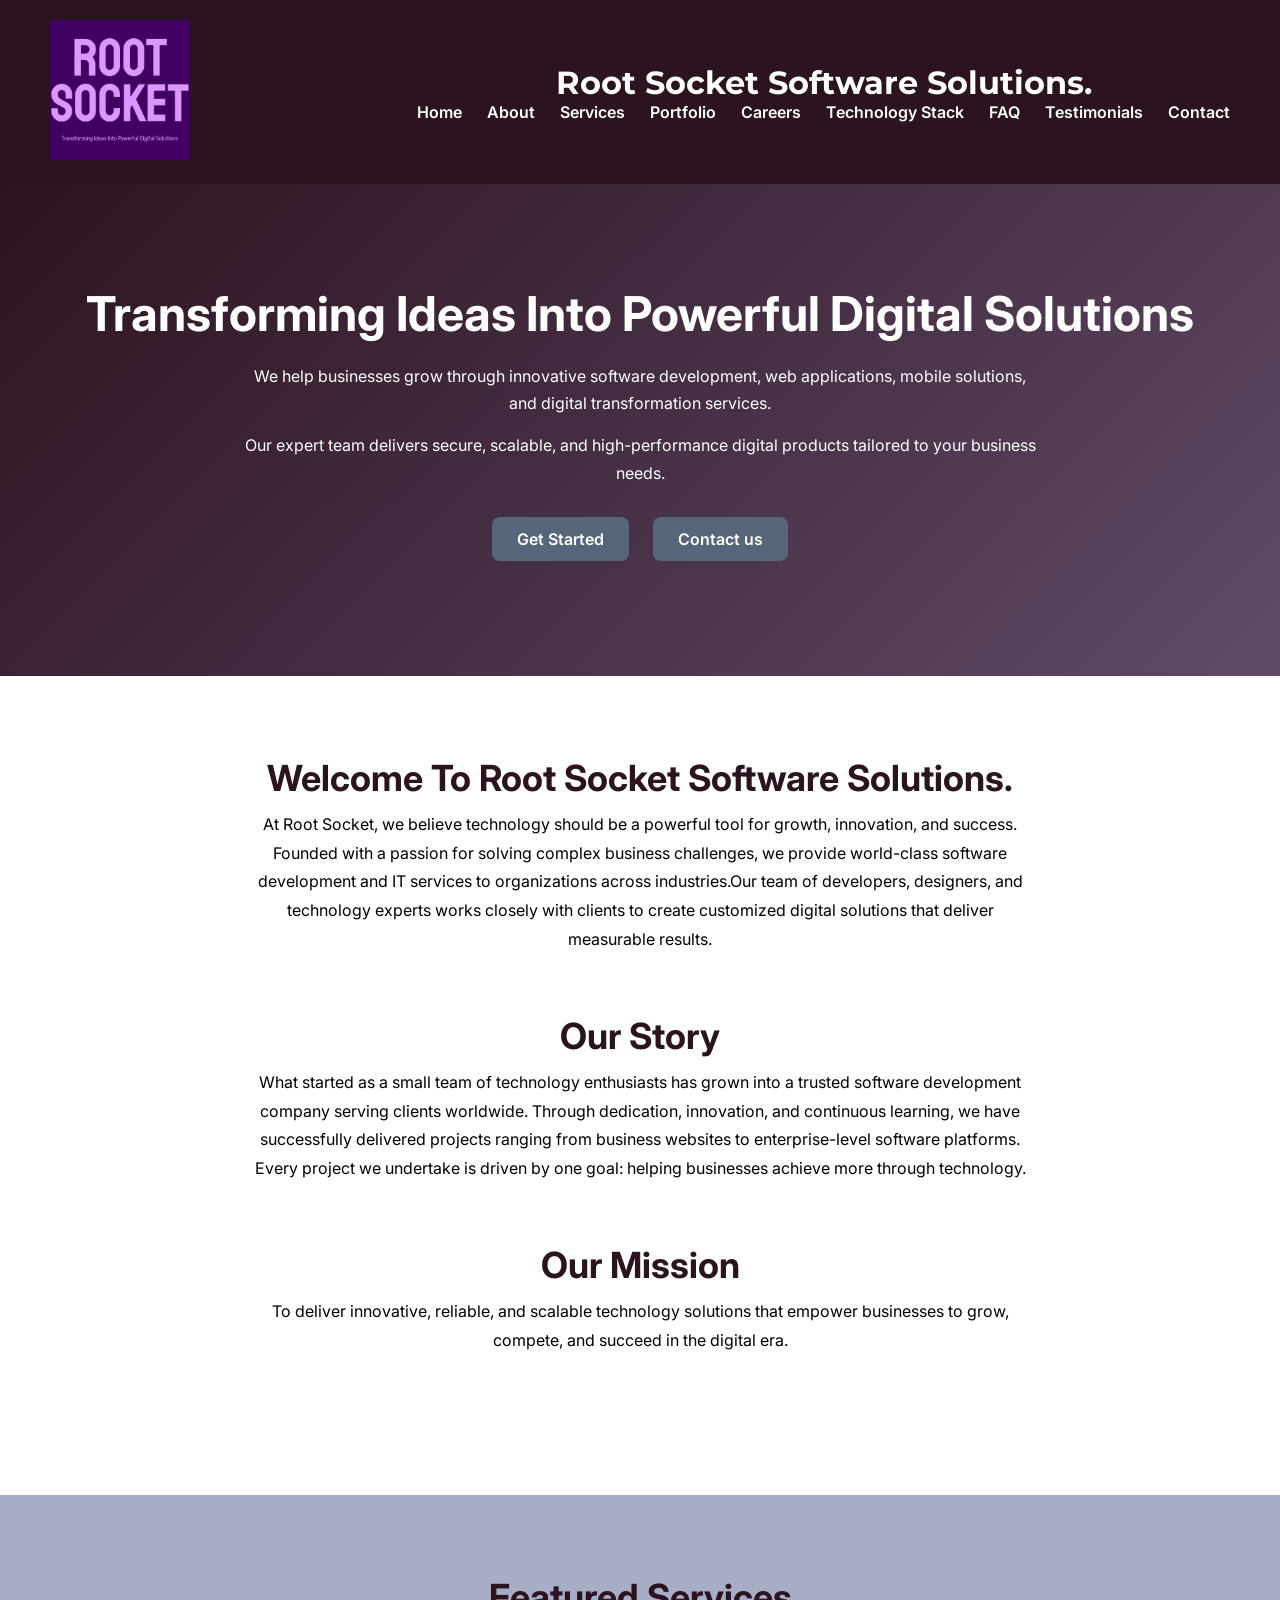
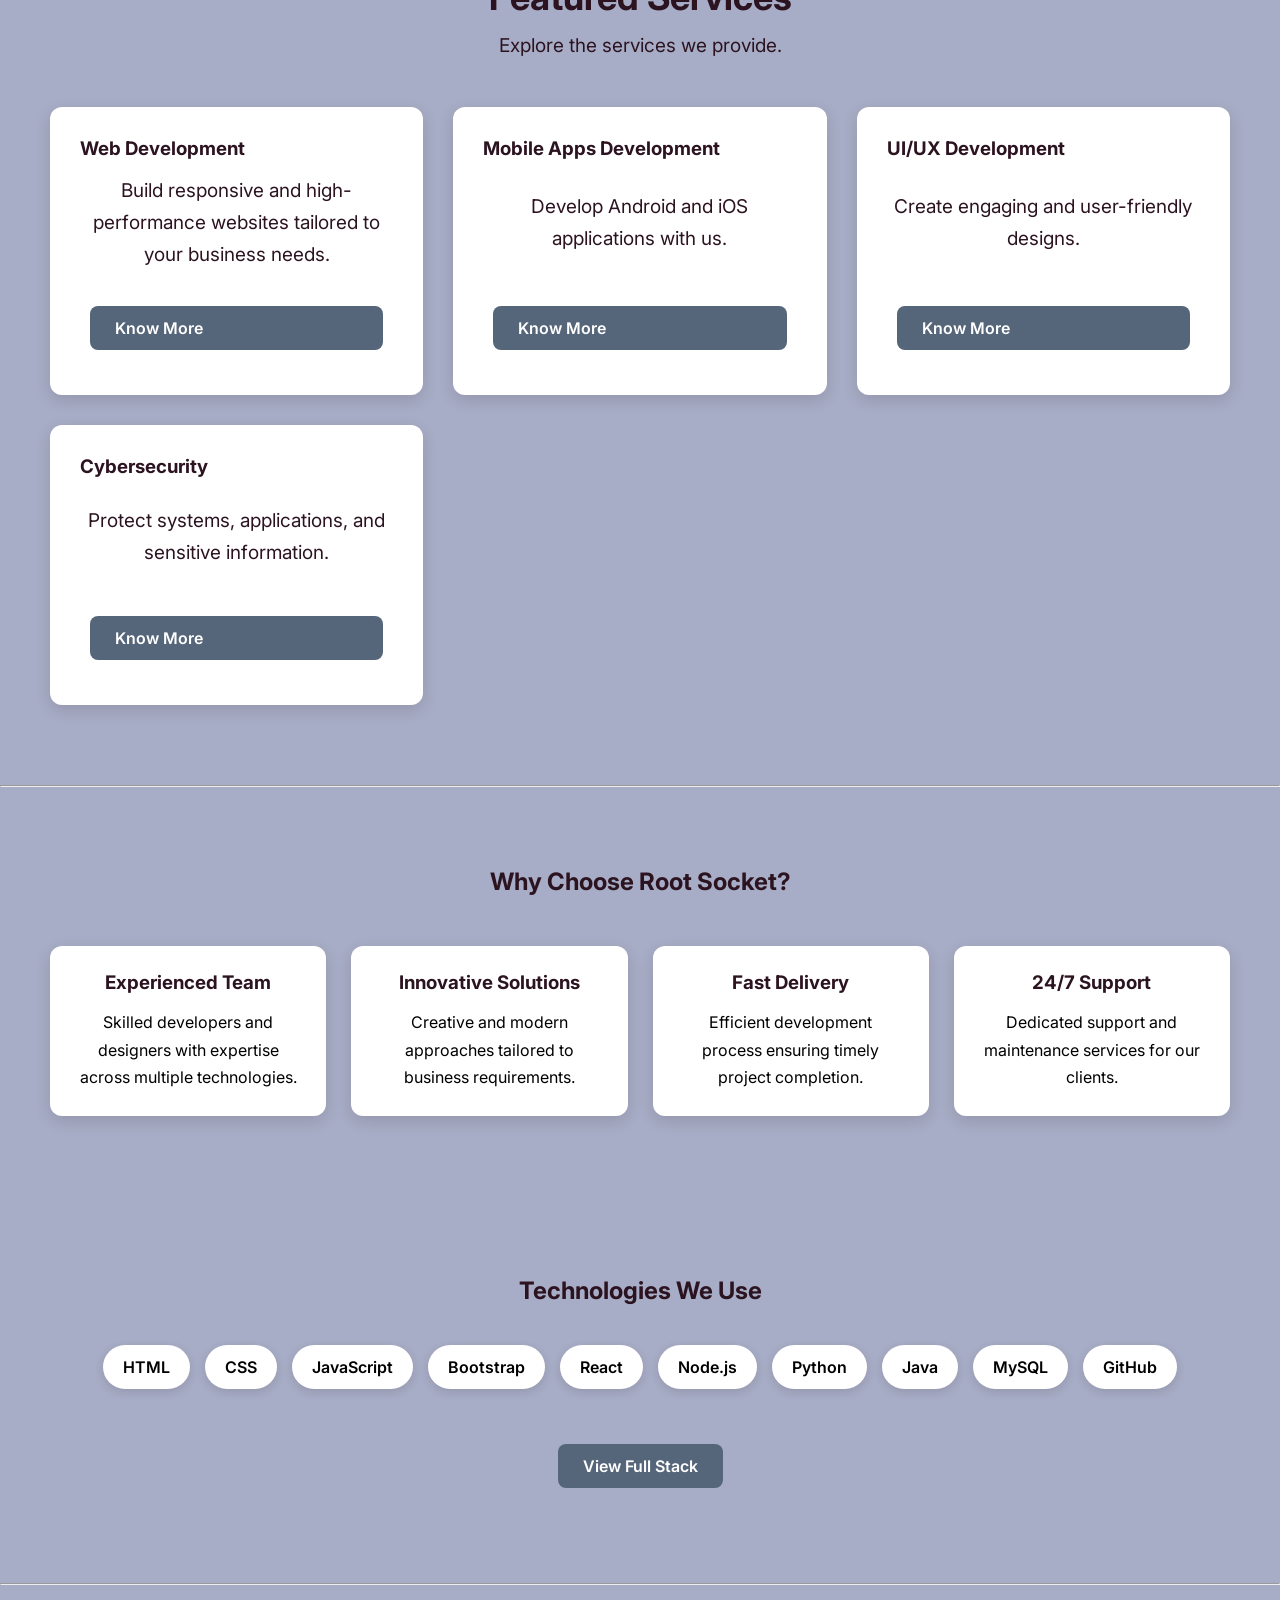
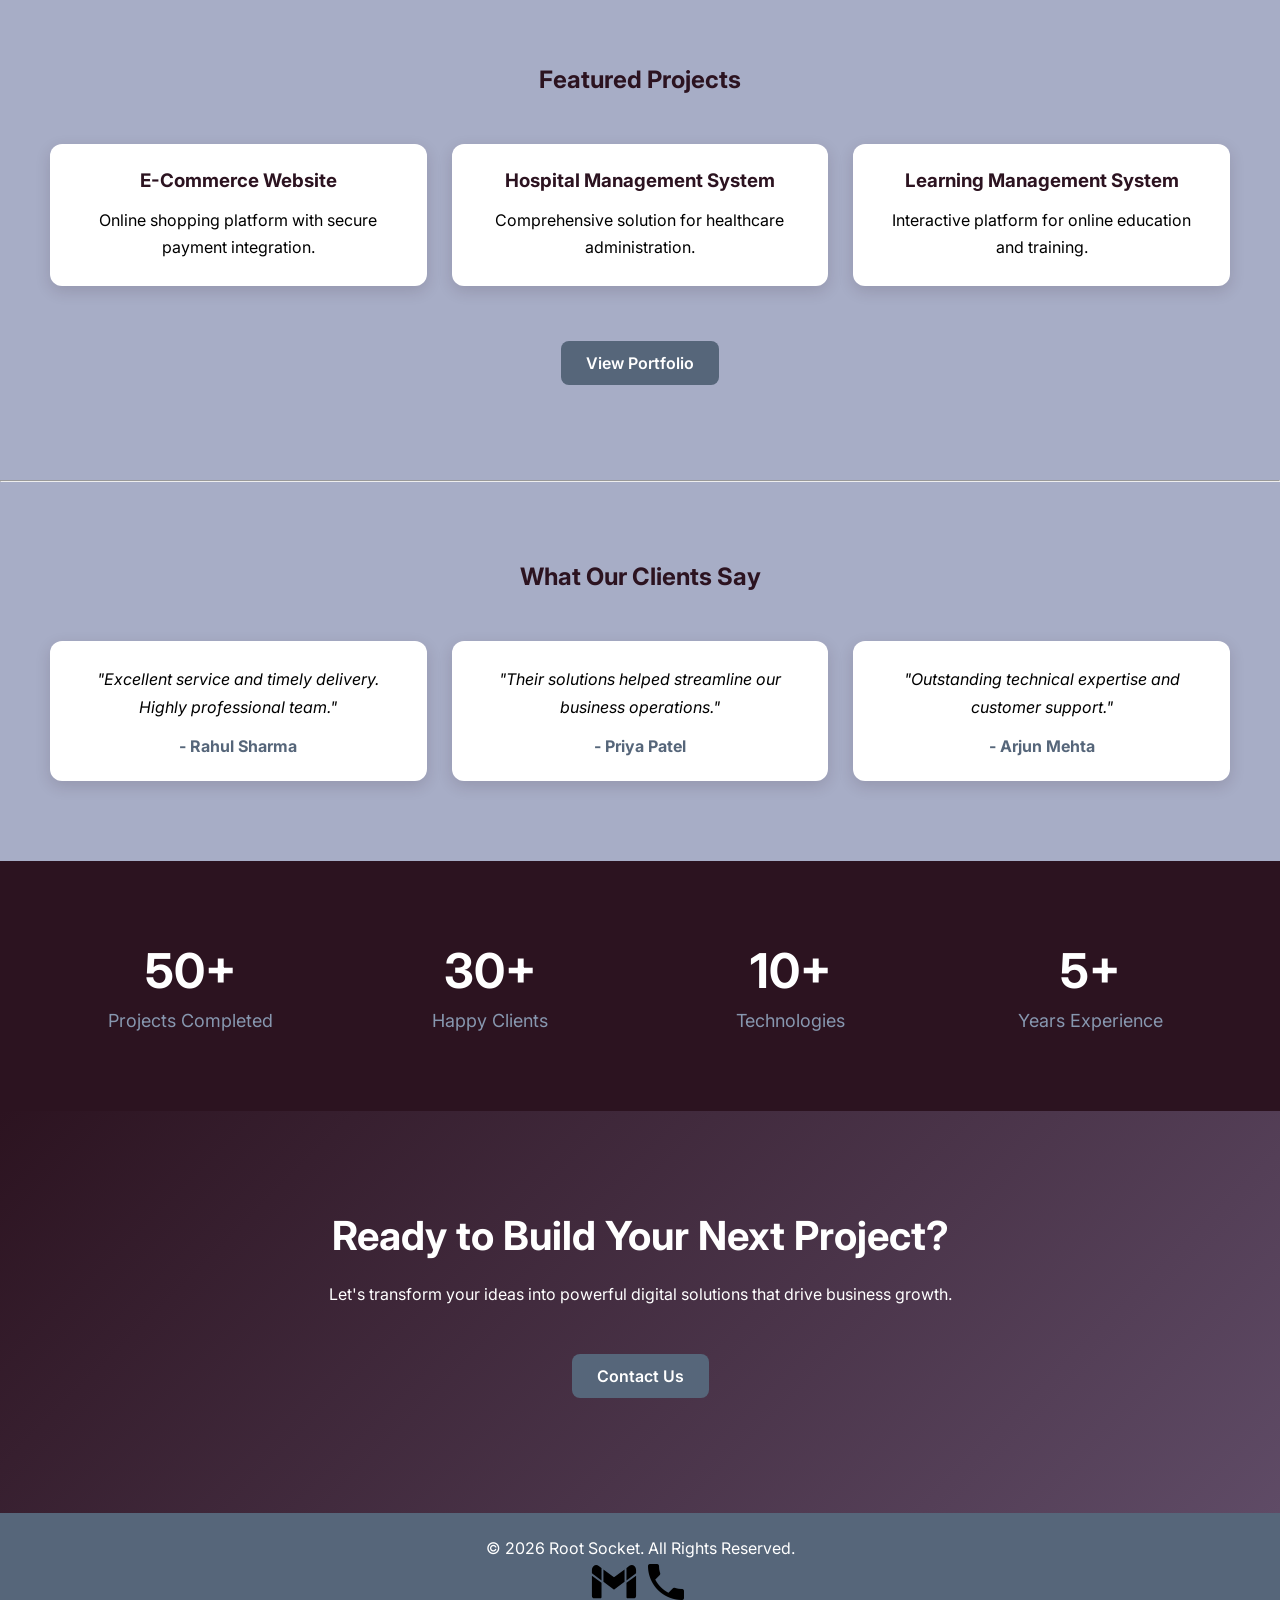
<file: index.html>
<!DOCTYPE html>
<html lang="en">
<head>
  <meta charset="UTF-8" />
  <meta name="viewport" content="width=device-width, initial-scale=1.0" />
  <title>Root Socket</title>
  <link rel="stylesheet" href="css/style.css">
  <link rel="preconnect" href="https://fonts.googleapis.com">
  <link rel="preconnect" href="https://fonts.gstatic.com" crossorigin>
  <link href="https://fonts.googleapis.com/css2?family=Inter:ital,opsz,wght@0,14..32,100..900;1,14..32,100..900&family=Montserrat:ital,wght@0,100..900;1,100..900&family=Poppins:ital,wght@0,100;0,200;0,300;0,400;0,500;0,600;0,700;0,800;0,900;1,100;1,200;1,300;1,400;1,500;1,600;1,700;1,800;1,900&display=swap" rel="stylesheet">
</head>
<body>
  <header>
    <a href="index.html"><img src="assets/logo.png" class="logo" alt="logo"></a>
        <button class="menu-toggle" type="button" aria-controls="site-navigation" aria-expanded="false" aria-label="Toggle navigation">&#9776;</button>
    <div class="name">
    <h1>Root Socket Software Solutions.</h1>
    <nav id="site-navigation">
        <ul class="navbar">
            <li><a href="index.html" class="nav-links">Home</a></li>
            <li><a href="pages/about.html" class="nav-links">About</a></li>
            <li><a href="pages/services.html" class="nav-links">Services</a></li>
            <li><a href="pages/portfolio.html" class="nav-links">Portfolio</a></li>
            <li><a href="pages/careers.html" class="nav-links">Careers</a></li>
            <li><a href="pages/technology-stack.html" class="nav-links">Technology Stack</a></li>
            <li><a href="pages/faq.html" class="nav-links">FAQ</a></li>
            <li><a href="pages/testimonials.html" class="nav-links">Testimonials</a></li>
            <li><a href="pages/contact.html" class="nav-links">Contact</a></li>
        </ul>
    </nav>
    </div>
  </header>
  <main>
    <section class="hero">
        <h2>Transforming Ideas Into Powerful Digital Solutions</h2>
        <p>We help businesses grow through innovative software development, web applications, mobile solutions, and digital transformation services.</p>
        <p>Our expert team delivers secure, scalable, and high-performance digital products tailored to your business needs.</p>
        <a class="btn" href="pages/services.html">Get Started</a>
        <a class="btn" href="pages/contact.html">Contact us</a>
    </section>
    <section class="welcome">
      <h2>Welcome To Root Socket Software Solutions.</h2>
      <p>At Root Socket, we believe technology should be a powerful tool for growth, innovation, and success.<br>Founded with a passion for solving complex business challenges, we provide world-class software development and IT services to organizations across industries.Our team of developers, designers, and technology experts works closely with clients to create customized digital solutions that deliver measurable results.</p>
      <h2>Our Story</h2>
      <p>What started as a small team of technology enthusiasts has grown into a trusted software development company serving clients worldwide. Through dedication, innovation, and continuous learning, we have successfully delivered projects ranging from business websites to enterprise-level software platforms.
Every project we undertake is driven by one goal: helping businesses achieve more through technology.</p>
      <h2>Our Mission</h2>
      <p>To deliver innovative, reliable, and scalable technology solutions that empower businesses to grow, compete, and succeed in the digital era.</p>
    </section>
    <section class="featured-services">
      <h2>Featured Services</h2>
      <p>Explore the services we provide.</p>
      <div class="cards-container">

      <div class="card">
        <h3>Web Development</h3>
        <p>Build responsive and high-performance websites tailored to your business needs.</p>
        <a class="btn" href="pages/services.html">Know More</a>
      </div>

      <div class="card">
        <h3>Mobile Apps Development</h3>
        <p>Develop Android and iOS applications with us.</p>
        <a class="btn" href="pages/services.html">Know More</a>
      </div>

      <div class="card">
        <h3>UI/UX Development</h3>
        <p>Create engaging and user-friendly designs.</p>
        <a class="btn" href="pages/services.html">Know More</a>
      </div>

      <div class="card">
        <h3>Cybersecurity</h3>
        <p>Protect systems, applications, and sensitive information.</p>
        <a class="btn" href="pages/services.html">Know More</a>
      </div>

      </div>
    </section>
<hr>
    <section class="why-us">
    <h2>Why Choose Root Socket?</h2>
    <div class="why-container">

        <div class="why-card">
            <h3>Experienced Team</h3>
            <p>Skilled developers and designers with expertise across multiple technologies.</p>
        </div>

        <div class="why-card">
            <h3>Innovative Solutions</h3>
            <p>Creative and modern approaches tailored to business requirements.</p>
        </div>

        <div class="why-card">
            <h3>Fast Delivery</h3>
            <p>Efficient development process ensuring timely project completion.</p>
        </div>

        <div class="why-card">
            <h3>24/7 Support</h3>
            <p>Dedicated support and maintenance services for our clients.</p>
        </div>

    </div>
</section>

<section class="tech-stack">
    <h2>Technologies We Use</h2>

    <div class="tech-container">
        <span class="tech">HTML</span>
        <span class="tech">CSS</span>
        <span class="tech">JavaScript</span>
        <span class="tech">Bootstrap</span>
        <span class="tech">React</span>
        <span class="tech">Node.js</span>
        <span class="tech">Python</span>
        <span class="tech">Java</span>
        <span class="tech">MySQL</span>
        <span class="tech">GitHub</span>
    </div>
    <a class="btn" href="pages/technology-stack.html">View Full Stack</a>
</section>
<hr>
<section class="portfolio-preview">
    <h2>Featured Projects</h2>
    <div class="portfolio-container">
        <div class="portfolio-card">
            <h3>E-Commerce Website</h3>
            <p>Online shopping platform with secure payment integration.</p>
        </div>
        <div class="portfolio-card">
            <h3>Hospital Management System</h3>
            <p>Comprehensive solution for healthcare administration.</p>
        </div>
        <div class="portfolio-card">
            <h3>Learning Management System</h3>
            <p>Interactive platform for online education and training.</p>
        </div>
    </div>
    <a class="btn" href="pages/portfolio.html">View Portfolio</a>
</section>
<hr>
<section class="testimonials">
    <h2>What Our Clients Say</h2>
    <div class="testimonial-container">
        <div class="testimonial-card">
            <p>"Excellent service and timely delivery. Highly professional team."</p>
            <h4>- Rahul Sharma</h4>
        </div>
        <div class="testimonial-card">
            <p>"Their solutions helped streamline our business operations."</p>
            <h4>- Priya Patel</h4>
        </div>
        <div class="testimonial-card">
            <p>"Outstanding technical expertise and customer support."</p>
            <h4>- Arjun Mehta</h4>
        </div>
    </div>
</section>

<section class="stats">

    <div class="stat-box">
        <h2>50+</h2>
        <p>Projects Completed</p>
    </div>

    <div class="stat-box">
        <h2>30+</h2>
        <p>Happy Clients</p>
    </div>

    <div class="stat-box">
        <h2>10+</h2>
        <p>Technologies</p>
    </div>

    <div class="stat-box">
        <h2>5+</h2>
        <p>Years Experience</p>
    </div>
</section>

<section class="cta">
    <h2>Ready to Build Your Next Project?</h2>
    <p>
        Let's transform your ideas into powerful digital solutions
        that drive business growth.
    </p>
    <a class="btn" href="pages/contact.html">Contact Us</a>
</section>
  </main>
    <footer>
    <p>&copy; 2026 Root Socket. All Rights Reserved.</p>
    <a href="mailto:tanmaynikam058@gmail.com"><img src="assets/gmail.svg" class="footer-mail" alt="mail"></a>
    <a href="tel:7276052102"><img src="assets/dialer_icon.png" class="footer-dailer" alt="call"></a>
  </footer>
    <script src="js/nav.js"></script>
</body>
</html>
</file>
<file: css/style.css>
:root {
    --bg-color: #A7ADC6;
    --primary-color: #2C1320;
    --secondary-color: #5F4B66;
    --accent-color: #8797AF;
    --footer-color: #56667A;
    --text-dark: #2C1320;
    --text-light: #FFFFFF;
    --text-muted: #5F4B66;
    --navbar-bg: #2C1320;
    --card-bg: #FFFFFF;
    --button-bg: #56667A;
    --button-hover: #8797AF;
    --section-bg: #A7ADC6;
    --footer-bg: #56667A;
    --border-color: #8797AF;
    --shadow-color: rgba(44, 19, 32, 0.15);
}

html{
    scroll-behavior: smooth;
}

*{
    margin: 0;
    padding: 0;
    box-sizing: border-box;
}

body{
    font-family: Inter, sans-serif;
    background-color: var(--bg-color);
}



header{
    background-color: var(--primary-color);
    display: flex;
    align-items: center;
    justify-content: space-between;
    padding: 20px 50px;
}

.logo{
    width: 140px;
}

.name{
    display: flex;
    flex-direction: column;
    align-items: center;
}

.name h1{
    color: var(--text-light);
    font-family: Montserrat, sans-serif;
}

nav ul{
    display: flex;
    list-style: none;
    gap: 25px;
}

.nav-links{
    text-decoration: none;
    color: var(--text-light);
    font-weight: 600;
    transition: 0.3s;
}

.nav-links:hover{
    color: var(--accent-color);
}



.hero{
    background: linear-gradient(
        135deg,
        var(--primary-color),
        var(--secondary-color)
    );

    color: white;
    text-align: center;
    padding: 100px 50px;
    
}

.hero h2{
    font-size: 48px;
    margin-bottom: 20px;
}

.hero p{
    max-width: 800px;
    margin: 0 auto 15px;
    line-height: 1.7;
}



.btn{
    display: inline-block;
    margin: 15px 10px;
    padding: 12px 25px;

    background-color: var(--button-bg);
    color: white;

    text-decoration: none;
    border-radius: 8px;
    font-weight: 600;

    transition: 0.3s;
}

.btn:hover{
    background-color: var(--button-hover);
}



.welcome{
    background-color: white;
    text-align: center;
    padding: 80px 50px;
}

.welcome h2{
    color: var(--primary-color);
    margin-bottom: 10px;
    font-size: 36px;
}

.welcome p{
    max-width: 900px;
    margin: auto;
    line-height: 1.8;
    padding: 60px;
    padding-top: 0;
}



.featured-services{
    padding: 80px 50px;
    background-color: var(--section-bg);
}

.featured-services h2{
    text-align: center;
    color: var(--primary-color);
    font-size: 36px;
    margin-bottom: 15px;
}

.featured-services p{
    text-align: center;
    color: var(--primary-color);
    font-size: 19px;
}

.cards-container{
    display: grid;
    grid-template-columns: repeat(auto-fit, minmax(280px, 1fr));
    gap: 30px;
    margin-top: 50px;
}

.card{
    background-color: var(--card-bg);
    padding: 30px;
    border-radius: 12px;
    box-shadow: 0 5px 15px var(--shadow-color);
    min-height: 280px;
    display: flex;
    flex-direction: column;
    justify-content: space-between;
    transition: 0.3s;
}

.card:hover{
    transform: translateY(-8px);
}

.card h3{
    color: var(--primary-color);
    margin-bottom: 15px;
}

.card p{
    color: var(--text-dark);
    line-height: 1.7;
    margin-bottom: 20px;
}



.why-us{
    padding: 80px 50px;
    background: var(--section-bg);
    text-align: center;
}

.why-us h2{
    color: var(--primary-color);
    margin-bottom: 50px;
}

.why-container{
    display: grid;
    grid-template-columns: repeat(auto-fit, minmax(250px, 1fr));
    gap: 25px;
}

.why-card{
    background: var(--card-bg);
    padding: 25px;
    border-radius: 12px;
    box-shadow: 0 5px 15px var(--shadow-color);
}

.why-card h3{
    margin-bottom: 15px;
    color: var(--primary-color);
}

.why-card p{
    line-height: 1.7;
}



.stats{
    padding: 80px 50px;
    background: var(--primary-color);

    display: grid;
    grid-template-columns: repeat(auto-fit, minmax(180px, 1fr));
    gap: 20px;

    text-align: center;
}

.stat-box h2{
    color: white;
    font-size: 48px;
    margin-bottom: 10px;
}

.stat-box p{
    color: var(--accent-color);
    font-size: 18px;
}



.tech-stack{
    padding: 80px 50px;
    text-align: center;
    background: var(--section-bg);
}

.tech-stack h2{
    color: var(--primary-color);
    margin-bottom: 40px;
}

.tech-container{
    display: flex;
    flex-wrap: wrap;
    justify-content: center;
    gap: 15px;
    margin-bottom: 40px;
}

.tech{
    background: white;
    padding: 12px 20px;
    border-radius: 25px;
    font-weight: 600;
    box-shadow: 0 3px 10px var(--shadow-color);
}



.portfolio-preview{
    padding: 80px 50px;
    background: var(--section-bg);
    text-align: center;
}

.portfolio-preview h2{
    color: var(--primary-color);
    margin-bottom: 50px;
}

.portfolio-container{
    display: grid;
    grid-template-columns: repeat(auto-fit, minmax(280px, 1fr));
    gap: 25px;
    margin-bottom: 40px;
}

.portfolio-card{
    background: var(--card-bg);
    padding: 25px;
    border-radius: 12px;
    box-shadow: 0 5px 15px var(--shadow-color);
    transition: 0.3s;
}

.portfolio-card:hover{
    transform: translateY(-8px);
}

.portfolio-card h3{
    color: var(--primary-color);
    margin-bottom: 15px;
}

.portfolio-card p{
    line-height: 1.7;
}

.testimonials{
    padding: 80px 50px;
    background: var(--section-bg);
    text-align: center;
}

.testimonials h2{
    color: var(--primary-color);
    margin-bottom: 50px;
}

.testimonial-container{
    display: grid;
    grid-template-columns: repeat(auto-fit, minmax(280px, 1fr));
    gap: 25px;
}

.testimonial-card{
    background: white;
    padding: 25px;
    border-radius: 12px;
    box-shadow: 0 5px 15px var(--shadow-color);
}

.testimonial-card p{
    font-style: italic;
    line-height: 1.7;
    margin-bottom: 15px;
}

.testimonial-card h4{
    color: var(--footer-color);
}

.cta{
    padding: 100px 50px;
    text-align: center;

    background: linear-gradient(
        135deg,
        var(--primary-color),
        var(--secondary-color)
    );

    color: white;
}

.cta h2{
    font-size: 40px;
    margin-bottom: 20px;
}

.cta p{
    max-width: 700px;
    margin: auto;
    margin-bottom: 30px;
    line-height: 1.8;
}


.process{
    padding: 80px 50px;
    background: white;
    text-align: center;
}

.process h2{
    margin-bottom: 50px;
    color: var(--primary-color);
}

.process-container{
    display: grid;
    grid-template-columns: repeat(auto-fit,minmax(250px,1fr));
    gap: 25px;
}

.process-step{
    background: var(--card-bg);
    padding: 25px;
    border-radius: 12px;
    box-shadow: 0 5px 15px var(--shadow-color);
}


.packages{
    padding: 80px 50px;
    background: var(--section-bg);
    text-align: center;
}

.packages h2{
    margin-bottom: 50px;
    color: var(--primary-color);
}

.team-img{
    width: 180px;
    height: 180px;

    object-fit: cover;

    border-radius: 50%;

    display: block;

    margin: 0 auto 20px;
}

footer{
    background-color: var(--footer-bg);
    color: white;
    text-align: center;
    padding: 25px;
}

.footer-mail {
    width: 48px;
}

.footer-dailer{
    width: 48px;
}

.form-status {
    width: 100%;
    margin-top: 10px;
    color: var(--primary-color);
    font-weight: 600;
    text-align: center;
}

.menu-toggle {
    display: none;
    border: 1px solid var(--accent-color);
    background: transparent;
    color: var(--text-light);
    border-radius: 6px;
    padding: 8px 10px;
    font-size: 24px;
    line-height: 1;
    cursor: pointer;
}

@media screen and (max-width: 768px) {
    header {
        position: relative;
        align-items: center;
        flex-direction: row;
        flex-wrap: wrap;
        justify-content: space-between;
        text-align: left;
    }

    header > .name {
        flex: 1;
        align-items: flex-start;
        margin-left: 15px;
    }

    .name h1 {
        text-align: left;
    }

    .menu-toggle {
        display: block;
    }

    header nav {
        flex-basis: 100%;
        width: 100%;
    }

    header nav ul {
        display: none;
        flex-direction: column;
        align-items: stretch;
        gap: 0;
        padding-top: 12px;
    }

    header nav.is-open ul {
        display: flex;
    }

    header nav li {
        border-top: 1px solid rgba(255, 255, 255, 0.15);
    }

    header nav .nav-links {
        display: block;
        padding: 12px 8px;
    }
}

@media screen and (max-width: 768px) {

    header{
        flex-direction: column;
        padding: 15px;
        gap: 15px;
        text-align: center;
    }

    .logo{
        width: 90px;
    }

    .name h1{
        font-size: 22px;
        text-align: center;
    }

    nav ul{
        display: flex;
        flex-wrap: wrap;
        justify-content: center;
        gap: 12px;
    }

    .nav-links{
        font-size: 14px;
    }

    .hero{
        padding: 70px 20px;
    }

    .hero h1,
    .hero h2{
        font-size: 32px;
    }

    .hero p{
        font-size: 15px;
        line-height: 1.7;
    }

    .welcome,
    .featured-services,
    .why-us,
    .tech-stack,
    .portfolio-preview,
    .testimonials,
    .process,
    .packages,
    .cta,
    .journey,
    .faq-section,
    .contact-form-section,
    .process-timeline{
        padding: 50px 15px;
    }

    .welcome h2,
    .featured-services h2,
    .why-us h2,
    .tech-stack h2,
    .portfolio-preview h2,
    .testimonials h2,
    .process h2,
    .packages h2,
    .cta h2,
    .journey h2,
    .faq-section h2,
    .contact-form-section h2,
    .process-timeline h2{
        font-size: 28px;
    }

    .welcome p{
        padding: 0;
        font-size: 15px;
        line-height: 1.8;
    }

    .cards-container,
    .why-container,
    .portfolio-container,
    .testimonial-container,
    .process-container,
    .journey-container{
        grid-template-columns: 1fr;
        gap: 20px;
    }

    .card,
    .why-card,
    .portfolio-card,
    .testimonial-card,
    .process-step,
    .journey-card{
        min-height: auto;
        padding: 20px;
    }

    .card h3,
    .why-card h3,
    .portfolio-card h3,
    .process-step h3,
    .journey-card h3{
        font-size: 20px;
    }

    .card p,
    .why-card p,
    .portfolio-card p,
    .process-step p,
    .journey-card p{
        font-size: 14px;
    }

    .stats{
        grid-template-columns: repeat(2, 1fr);
        padding: 50px 15px;
    }

    .stat-box h2{
        font-size: 32px;
    }

    .stat-box p{
        font-size: 15px;
    }

    .tech-container{
        gap: 10px;
    }

    .tech{
        font-size: 14px;
        padding: 10px 15px;
    }

    .btn{
        padding: 10px 20px;
        font-size: 14px;
    }

    .team-img{
        width: 90px;
        height: 90px;
    }

    .contact-form{
        width: 100%;
    }

    .contact-form input,
    .contact-form textarea,
    .contact-form select{
        width: 100%;
    }

    .timeline-list{
        padding-left: 20px;
    }

    footer{
        text-align: center;
        padding: 20px;
    }

    footer p{
        font-size: 14px;
    }
}



@media screen and (max-width: 480px){

    .hero{
        padding: 60px 15px;
    }

    .hero h1,
    .hero h2{
        font-size: 26px;
    }

    .hero p{
        font-size: 14px;
    }

    .name h1{
        font-size: 18px;
    }

    nav ul{
        gap: 8px;
    }

    .nav-links{
        font-size: 13px;
    }

    .stats{
        grid-template-columns: 1fr;
    }

    .team-img{
        width: 80px;
        height: 80px;
    }

    .card,
    .why-card,
    .portfolio-card,
    .testimonial-card{
        padding: 15px;
    }

    .btn{
        display: inline-block;
        width: auto;
        margin: 8px 4px;
    }

    .tech{
        font-size: 12px;
    }
}
</file>
